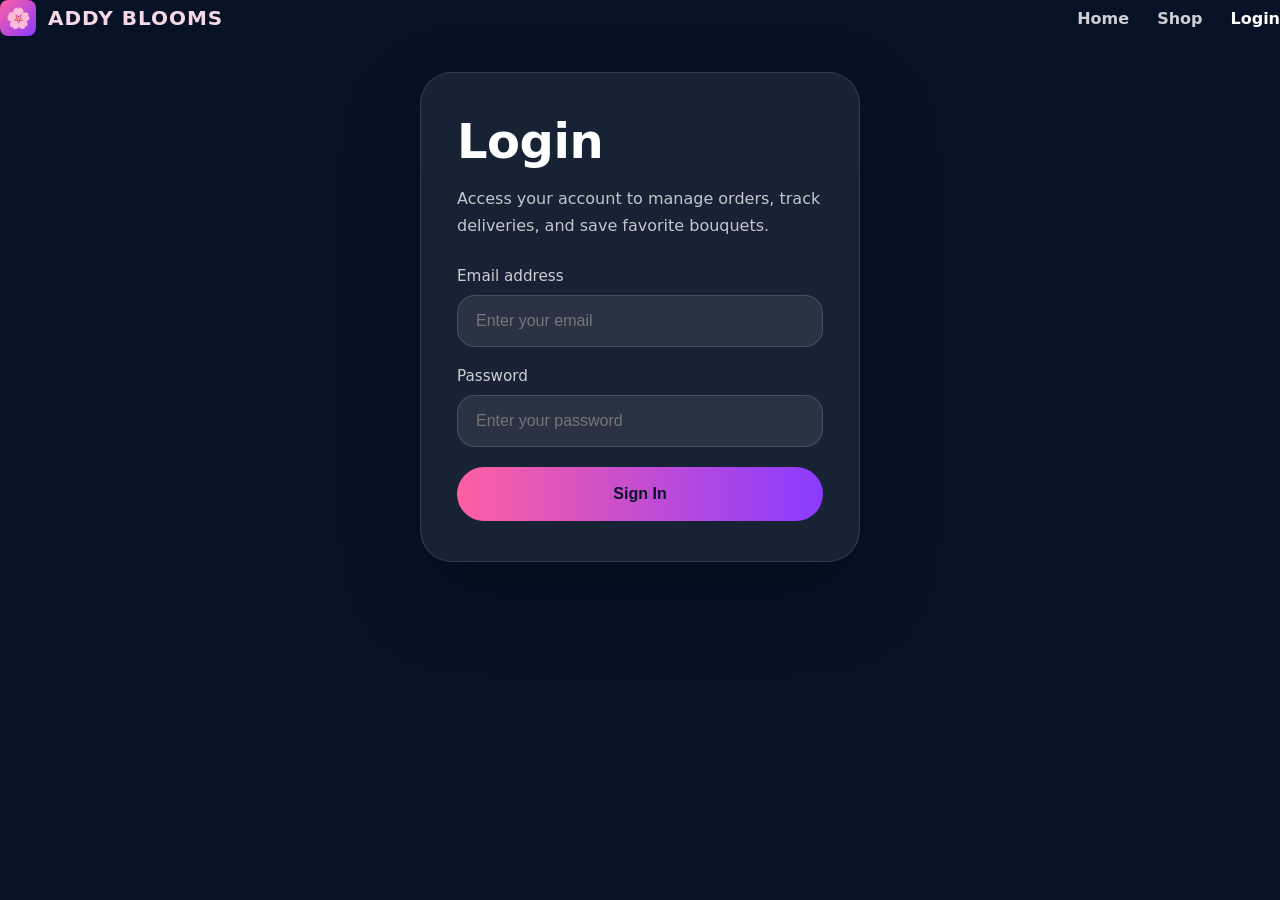
<file: index3.html>
<!doctype html>
<html lang="en">
<head>
  <meta charset="utf-8" />
  <meta name="viewport" content="width=device-width,initial-scale=1" />
  <title>Addy Blooms — Login</title>
  <link rel="stylesheet" href="ab.css" />
</head>
<body>
  <div class="page">
    <div class="page-header">
      <div class="logo">
        <div class="flower">🌸</div>
        <div style="font-size:20px;letter-spacing:1px">ADDY BLOOMS</div>
      </div>
      <nav class="navbar">
        <a href="index.html">Home</a>
        <a href="index2.html">Shop</a>
        <a href="index3.html" class="active">Login</a>
      </nav>
    </div>
    <div class="login-card">
      <h1>Login</h1>
      <p>Access your account to manage orders, track deliveries, and save favorite bouquets.</p>
      <form>
        <label>
          Email address
          <input type="email" placeholder="Enter your email" required />
        </label>
        <label>
          Password
          <input type="password" placeholder="Enter your password" required />
        </label>
        <button type="submit">Sign In</button>
      </form>
    </div>
  </div>
</body>
</html>
</file>
<file: ab.css>
:root{
      --bg:#071226; /* deep navy */
      --accent1:#ff5fa2;
      --accent2:#8a3bff;
      --text:#ffffff;
    }
    *{
      box-sizing:border-box
    }
    body{
      margin:0;
      font-family:'Poppins',system-ui,Segoe UI,Arial;
      background:var(--bg);
      color:var(--text)
    }
    .container{max-width:1200px;
      margin:0 auto;
      padding:60px 30px;
      display:flex;
      align-items:center;
      gap:40px
    }
    .logo{
      display:flex;
      align-items:center;
      gap:12px;
      font-weight:800;
      color:#f6d7e6
    }
    .logo .flower{
      width:36px;
      height:36px;
      border-radius:8px;
      background:linear-gradient(135deg,var(--accent1),var(--accent2));
      display:inline-flex;
      align-items:center;
      justify-content:center;
      font-size:20px
    }
    .page-header{
      display:flex;
      align-items:center;
      justify-content:space-between;
      gap:24px;
      margin-bottom:36px;
      flex-wrap:wrap;
    }
    .navbar{
      display:flex;
      gap:28px;
      align-items:center;
    }
    .navbar a{
      color:rgba(255,255,255,0.8);
      text-decoration:none;
      font-weight:700;
      transition:color 0.2s ease;
    }
    .navbar a:hover,
    .navbar a.active{
      color:#ffffff;
    }

    .hero{
      display:flex;
      align-items:center;
      justify-content:space-between;
      width:100%
    }
    .left{
      flex:1;
      min-width:320px
    }
    .heading{
      font-size:88px;
      line-height:0.95;
      font-weight:900;
      margin:40px 0;
      color:#fff;
      letter-spacing:-1px
    }
    .sub{
      font-size:18px;
      color:#cfcfcf;
      margin-bottom:28px
    }
    .cta{
      display:inline-block;
      padding:18px 38px;
      border-radius:40px;
      background:linear-gradient(90deg,var(--accent1),var(--accent2));
      color:#071226;
      font-weight:700;
      text-decoration:none;
      box-shadow:0 8px 24px rgba(138,59,255,0.18)
    }

    .right{
      flex:1;
      display:flex;
      align-items:center;
      justify-content:center
    }
    .image-wrap{
      position:relative;
      width:520px;
      height:520px;
      max-width:48vw;
    }
    .image-wrap::before{
      content:"";
      position:absolute;
      inset:0;
      border-radius:50%;
      background:radial-gradient(circle at 50% 40%, rgba(138,59,255,0.18) 0%, rgba(138,59,255,0.08) 30%, transparent 60%);
      filter:blur(32px);
      z-index:1
    }
    .bouquet{position:relative;
      z-index:2;
      width:100%;
      height:100%;
      background-image:url('bouquet.png');
      background-size:contain;
      background-position:center;
      background-repeat:no-repeat
    }

    /* smaller screens */
    @media (max-width:900px){
      .container{
        padding:40px 20px
      }
      .heading{
        font-size:54px
      }
      .image-wrap{
        width:360px;
        height:360px
      }
    }
    @media (max-width:680px)
    {
      .container{
        flex-direction:column;
        align-items:flex-start
      }
      .right{
        width:100%;
        display:flex;
        justify-content:flex-end
      }
      .heading{
        font-size:40px
      }
      .image-wrap{  
        width:300px;
        height:300px
      }
    }
    
    .login-card{
      max-width:440px;
      margin:0 auto;
      padding:40px 36px;
      background:rgba(255,255,255,0.07);
      border:1px solid rgba(255,255,255,0.12);
      border-radius:32px;
      box-shadow:0 32px 80px rgba(0,0,0,0.25);
    }
    .login-card h1{
      margin:0 0 16px;
      font-size:3rem;
      letter-spacing:-0.5px;
    }
    .login-card p{
      margin:0 0 28px;
      color:rgba(255,255,255,0.74);
      line-height:1.7;
    }
    .login-card form{
      display:grid;
      gap:20px;
    }
    .login-card label{
      display:flex;
      flex-direction:column;
      gap:10px;
      font-size:0.95rem;
      color:rgba(255,255,255,0.78);
    }
    .login-card input{
      width:100%;
      padding:16px 18px;
      background:rgba(255,255,255,0.08);
      border:1px solid rgba(255,255,255,0.14);
      border-radius:18px;
      color:#fff;
      font-size:1rem;
      outline:none;
      transition:border-color 0.2s ease, background 0.2s ease;
    }
    .login-card input:focus{
      border-color:rgba(138,59,255,0.7);
      background:rgba(255,255,255,0.12);
    }
    .login-card button{
      width:100%;
      padding:18px 0;
      border:none;
      border-radius:999px;
      background:linear-gradient(90deg,var(--accent1),var(--accent2));
      color:#071226;
      font-weight:800;
      font-size:1rem;
      cursor:pointer;
      transition:transform 0.2s ease;
    }
    .login-card button:hover{
      transform:translateY(-2px);
    }
</file>
